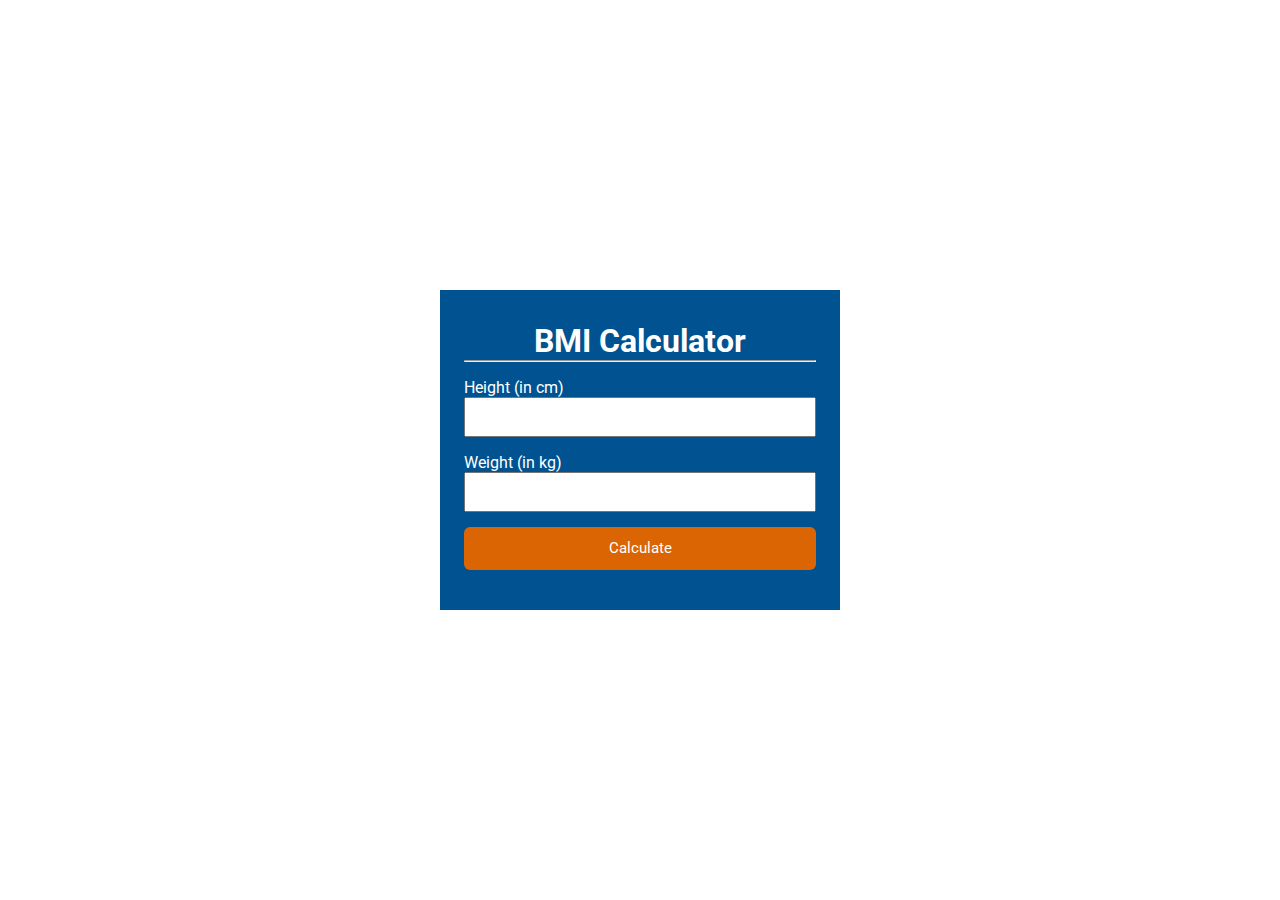
<file: BMICalculator/index.html>
<!DOCTYPE html>
<html lang="en">
  <head>
    <meta charset="UTF-8" />
    <meta name="viewport" content="width=device-width, initial-scale=1.0" />
    <title>BMI calculator</title>
    <link rel="stylesheet" href="main.css" />
    <link
      href="https://fonts.googleapis.com/css2?family=Agdasima:wght@400;700&family=Playwrite+GB+S:ital,wght@0,100..400;1,100..400&family=Raleway:ital,wght@0,100..900;1,100..900&family=Roboto:ital,wght@0,100;0,300;0,400;0,500;0,700;0,900;1,100;1,300;1,400;1,500;1,700;1,900&display=swap"
      rel="stylesheet"
    />
    <script src="main.js" defer></script>
  </head>
  <body>
    <main class="flexCenter">
      <div class="calculatorContainer">
        <div class="calculatroHeader">
          <h1>BMI Calculator</h1>
          <hr />
        </div>
        <div class="calculatorBody">
          <div class="calculatorBody-height">
            <label>Height (in cm)</label>
            <input type="number" />
          </div>
          <div class="calculatorBody-weight">
            <label>Weight (in kg)</label>
            <input type="number" />
          </div>
          <button>Calculate</button>
        </div>
        <div class="calculatorFooter"></div>
      </div>
    </main>
  </body>
</html>
</file>
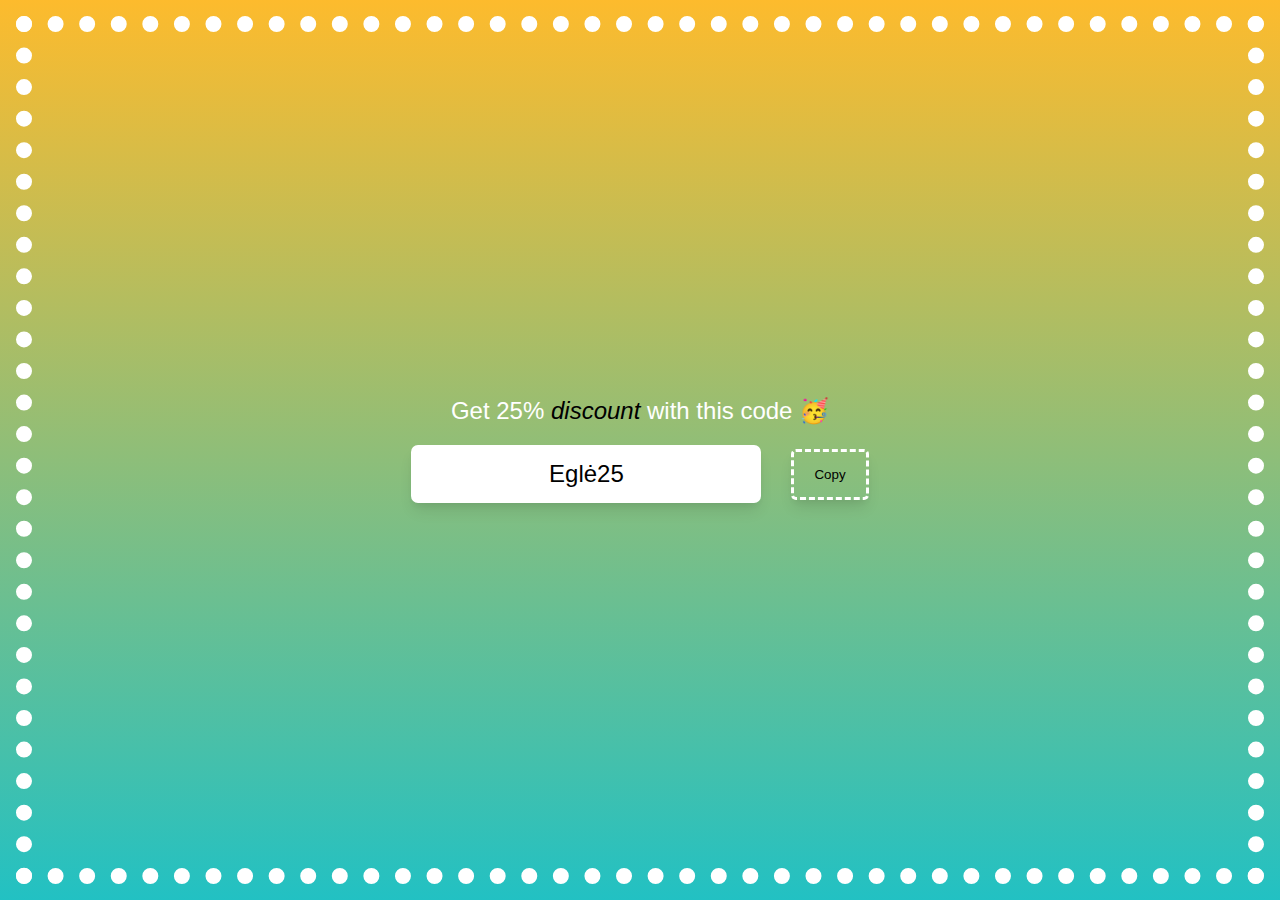
<file: copyVoucherCode/index.html>
<!DOCTYPE html>
<html lang="en">
  <head>
    <meta charset="UTF-8" />
    <meta name="viewport" content="width=device-width, initial-scale=1.0" />
    <link rel="stylesheet" href="styles.css" />
    <title>Copy voucher</title>
    <script src="main.js" defer></script>
  </head>
  <body>
    <main>
      <div class="copyButtonContainer">
        <label>Get 25% <em> discount </em>with this code 🥳</label>
        <form class="formContainer">
          <input type="text" value="Eglė25" />
          <button class="btn">Copy</button>
        </form>
      </div>
    </main>
  </body>
</html>
</file>
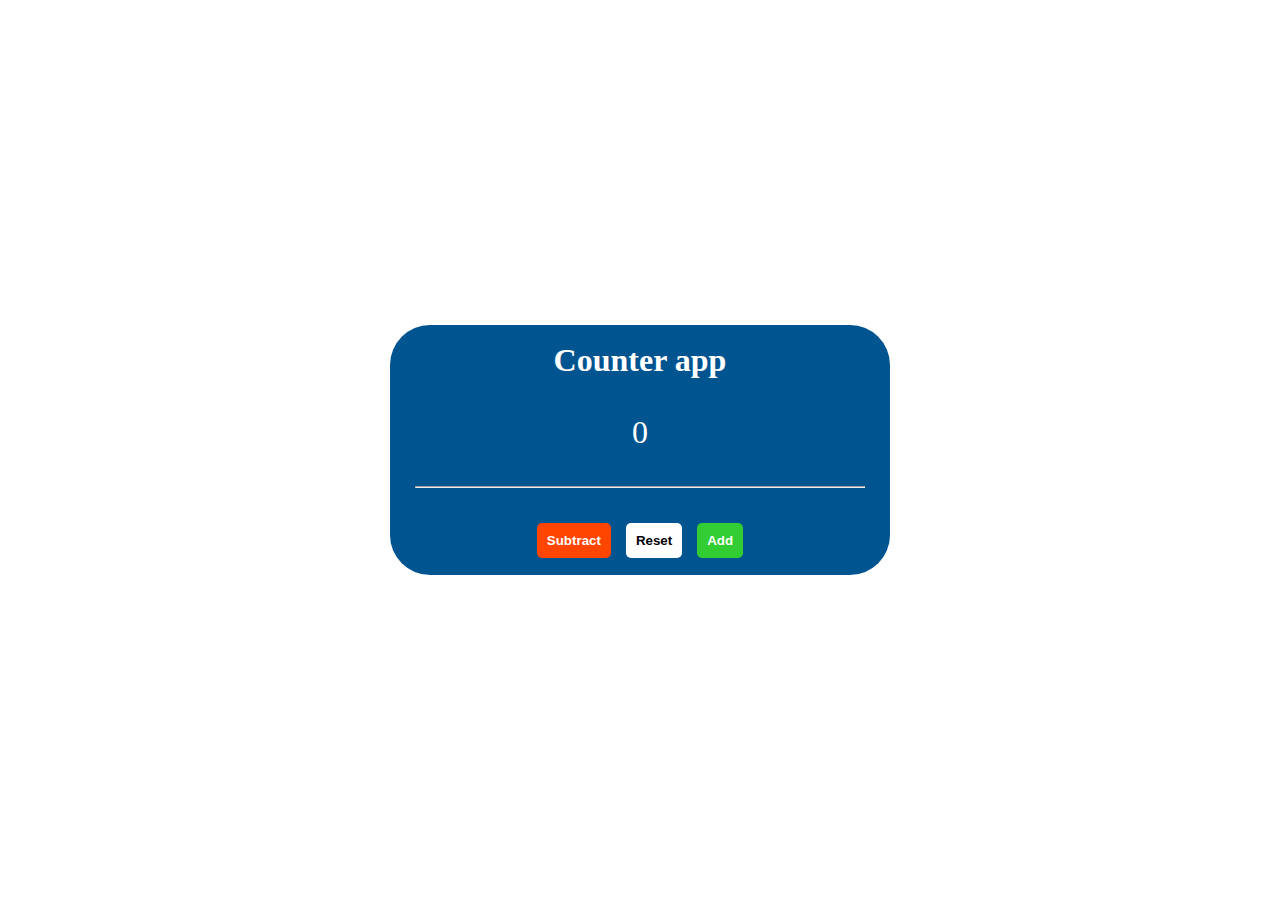
<file: counterApp/index.html>
<!DOCTYPE html>
<html lang="en">
  <head>
    <meta charset="UTF-8" />
    <meta name="viewport" content="width=device-width, initial-scale=1.0" />
    <link rel="stylesheet" href="main.css" />
    <script src="main.js" defer></script>
    <title>Counter app</title>
  </head>
  <body>
    <section class="mainContainer">
      <div class="counterAppContainer">
        <h1>Counter app</h1>
        <span class="count">0</span>
        <hr />
        <div class="buttonsContainer">
          <button class="subtract">Subtract</button>
          <button class="reset">Reset</button>
          <button class="add">Add</button>
        </div>
      </div>
    </section>
  </body>
</html>
</file>
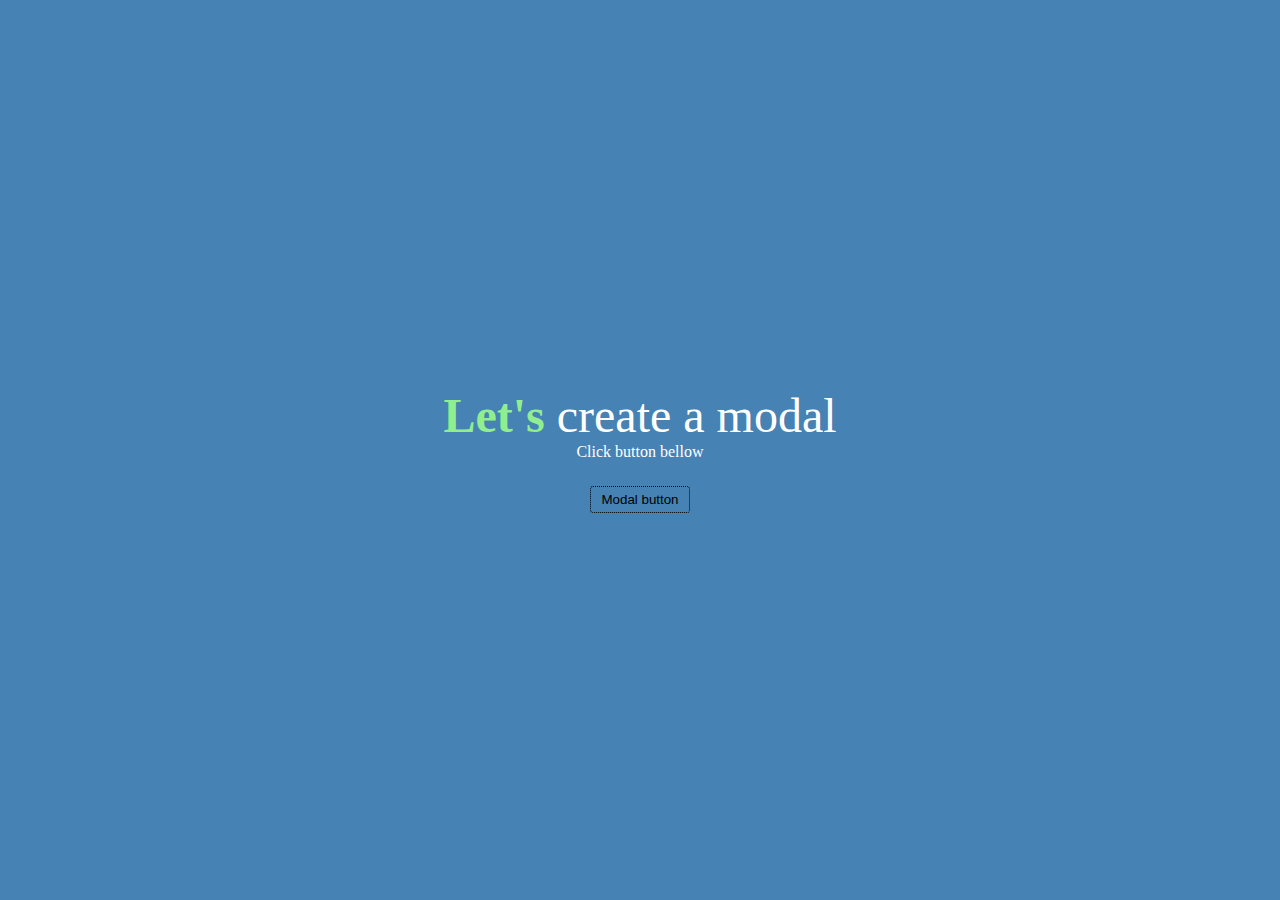
<file: modalPage/index.html>
<!DOCTYPE html>
<html lang="en">
  <head>
    <meta charset="UTF-8" />
    <meta name="viewport" content="width=device-width, initial-scale=1.0" />
    <title>Modal page</title>
    <link rel="stylesheet" href="./style.css" />
    <script src="main.js" defer></script>
  </head>
  <body>
    <main>
      <section class="container">
        <h1><span>Let's</span> create a modal</h1>
        <p>Click button bellow</p>
        <button class="btn">Modal button</button>
      </section>
      <section class="modal">
        <div class="modalContent">
          <span class="close">&times;</span>
          <h2>Modal Content</h2>
          <hr />
          <p>
            Lorem ipsum dolor leverage vertical sit amet. Actualize the plan and
            vertical markets. Going forward, we should harness the key action.
            Leverage skillsets to achieve maximum market share. Going forward,
            we should actualize the plan.
          </p>
        </div>
      </section>
    </main>
  </body>
</html>
</file>
<file: BMICalculator/main.css>
* {
  padding: 0;
  margin: 0;
  box-sizing: border-box;
  font-family: "Roboto", serif;
}

.flexCenter {
  display: flex;
  justify-content: center;
  align-items: center;
}

input {
  height: 3em;
  text-indent: 1em;
}

.changeTableStyle {
  width: 113.5%;
  margin-left: -1.5em;
  padding-left: 1.5em;
  padding-top: 0.5em;
}

.hideContent {
  display: none;
  transition: opacity 0.3s ease-in-out;
}

main {
  height: 100vh;
}
main .calculatorContainer {
  flex-direction: column;
  background-color: #005390;
  height: 20em;
  width: 25em;
  padding: 2em 1.5em 1.5em 1.5em;
}
main .calculatorContainer .calculatroHeader {
  color: #fff;
  font-size: 1em;
  margin-bottom: 1em;
  text-align: center;
}
main .calculatorContainer .calculatroHeader hr {
  width: 100%;
}
main .calculatorContainer .calculatorBody .calculatorBody-height {
  color: #fff;
  display: flex;
  flex-direction: column;
  padding-bottom: 1em;
}
main .calculatorContainer .calculatorBody .calculatorBody-weight {
  color: #fff;
  display: flex;
  flex-direction: column;
}
main .calculatorContainer .calculatorBody button {
  width: 100%;
  background-color: #db6502;
  border: none;
  color: #fff;
  padding: 0.8em;
  border-radius: 0.4em;
  margin: 1em 0em;
  cursor: pointer;
  transition: 0.3s ease-in-out;
  font-size: 0.95em;
}
main .calculatorContainer .calculatorBody button:hover {
  background-color: #9d0191;
}
main .calculatorContainer .calculatorFooter {
  background-color: #005390;
}
main .calculatorContainer .calculatorFooter .calculatorFooter-default {
  color: #fff;
}
main .calculatorContainer .calculatorFooter button {
  width: -moz-fit-content;
  width: fit-content;
  background-color: #9d0191;
  border: none;
  color: #fff;
  padding: 0.8em;
  border-radius: 0.4em;
  margin: 1em 0em;
  cursor: pointer;
  transition: 0.3s ease-in-out;
  font-size: 0.95em;
}
main .calculatorContainer .calculatorFooter button:hover {
  background-color: #db6502;
}/*# sourceMappingURL=main.css.map */
</file>
<file: copyVoucherCode/styles.css>
* {
  padding: 0;
  margin: 0;
  box-sizing: border-box;
}

body {
  background: rgb(34, 193, 195);
  background: linear-gradient(0deg, rgb(34, 193, 195) 0%, rgb(253, 187, 45) 100%);
  padding: 1em;
}
body .copyButtonContainer {
  height: calc(100vh - 2em);
  width: 100%;
  display: flex;
  justify-content: center;
  align-items: center;
  flex-direction: column;
  border: 1em dotted white;
}
body .copyButtonContainer label {
  font-size: 1.5rem;
  color: white;
  font-family: Verdana, Geneva, Tahoma, sans-serif;
}
body .copyButtonContainer label em {
  color: black;
}
body .copyButtonContainer .formContainer {
  display: flex;
  justify-content: center;
  align-items: flex-end;
}
body .copyButtonContainer .formContainer input[type=text] {
  margin-top: 20px;
  padding: 15px 20px;
  font-size: 24px;
  text-align: center;
  border-radius: 7px;
  border: none;
  box-shadow: rgba(0, 0, 0, 0.1) 0px 10px 15px -3px, rgba(0, 0, 0, 0.05) 0px 4px 6px -2px;
}
body .copyButtonContainer .formContainer input[type=text]:focus {
  outline: none;
}
body .copyButtonContainer .formContainer .btn {
  padding: 15px 20px;
  background-color: transparent;
  margin-left: 30px;
  border: 3px dashed white;
  border-radius: 5px;
  cursor: pointer;
  margin-bottom: 0.2em;
  transition: 0.3s ease-in-out;
  box-shadow: rgba(0, 0, 0, 0.1) 0px 10px 15px -3px, rgba(0, 0, 0, 0.05) 0px 4px 6px -2px;
}
body .copyButtonContainer .formContainer .btn:hover {
  background-color: white;
}/*# sourceMappingURL=styles.css.map */
</file>
<file: counterApp/main.css>
* {
  margin: 0;
  padding: 0;
  box-sizing: border-box;
}

body {
  font-family: Cambria, Cochin, Georgia, Times, "Times New Roman", serif;
}

section.mainContainer {
  display: flex;
  justify-content: center;
  align-items: center;
  height: 100vh;
}
section.mainContainer .counterAppContainer {
  background-color: #005490;
  width: 500px;
  height: 250px;
  display: flex;
  border-radius: 5px;
  justify-content: space-around;
  align-items: center;
  flex-direction: column;
  border-radius: 40px;
}
section.mainContainer .counterAppContainer h1 {
  color: white;
  font-size: 2rem;
}
section.mainContainer .counterAppContainer span {
  color: white;
  font-size: 2rem;
}
section.mainContainer .counterAppContainer hr {
  width: 90%;
}
section.mainContainer .counterAppContainer button {
  padding: 10px 10px;
  color: white;
  border: none;
  border-radius: 5px;
  cursor: pointer;
  font-weight: 700;
}
section.mainContainer .counterAppContainer .buttonsContainer {
  display: flex;
  gap: 15px;
}
section.mainContainer .counterAppContainer .buttonsContainer .subtract {
  background-color: orangered;
}
section.mainContainer .counterAppContainer .buttonsContainer .reset {
  background-color: white;
  color: black;
}
section.mainContainer .counterAppContainer .buttonsContainer .add {
  background-color: limegreen;
}/*# sourceMappingURL=main.css.map */
</file>
<file: modalPage/style.css>
/* General Reset */
* {
  margin: 0;
  padding: 0;
  box-sizing: border-box;
}

/* Container Styles */
.container {
  display: flex;
  flex-direction: column;
  justify-content: center;
  align-items: center;
  width: 100%;
  height: 100vh;
  background-color: steelblue;
  color: white;
}

.container h1 {
  font-size: 3rem;
  font-weight: 300;
}

.container h1 span {
  font-weight: bold;
  color: lightgreen;
}

.container button {
  margin-top: 25px;
  padding: 5px 10px;
  border: 1px dotted black;
  background-color: transparent;
  border-radius: 3px;
  cursor: pointer;
  transition: background-color 0.3s ease-in-out;
}

.container button:hover {
  background-color: lightgreen;
}

/* Modal Styles */
.modal {
  position: fixed;
  top: 0;
  left: 0;
  width: 100%;
  height: 100%;
  background-color: rgba(0, 0, 0, 0.3);
  display: none;
  z-index: 1;
}

.modalContent {
  position: relative;
  margin: 15% auto;
  width: 60%;
  height: 300px;
  padding: 20px;
  background-color: white;
  text-align: center;
  gap: 20px;
  animation: slideDown 1s ease-in-out;
  display: flex;
  justify-content: center;
  align-items: center;
  flex-direction: column;
}

.modalContent p {
  width: 75%;
}

.modalContent hr {
  width: 80%;
}

/* Close Button Styles */
.close {
  position: absolute;
  top: 0;
  right: 0;
  padding-right: 10px;
  font-size: 2rem;
  cursor: pointer;
  color: tomato;
}

/* Utility Styles */
hr {
  margin: 1rem;
}

/* Animations */
@keyframes slideDown {
  from {
    transform: translateY(-30rem);
  }
  to {
    transform: translateY(0);
  }
}

@keyframes slideUp {
  from {
    transform: translateY(0);
  }
  to {
    transform: translateY(-30rem);
  }
}

.slideUp {
  animation: slideUp 1s ease-in-out;
}

/* Responsive Styles (Max Width: 767px) */
@media (max-width: 767px) {
  .modalContent {
    margin: 60% 0%;
    width: 100%;
    height: 50%;
  }

  h1 {
    font-size: 40px !important;
    text-align: center;
  }

  p {
    font-size: 1.2em;
  }
}
</file>
